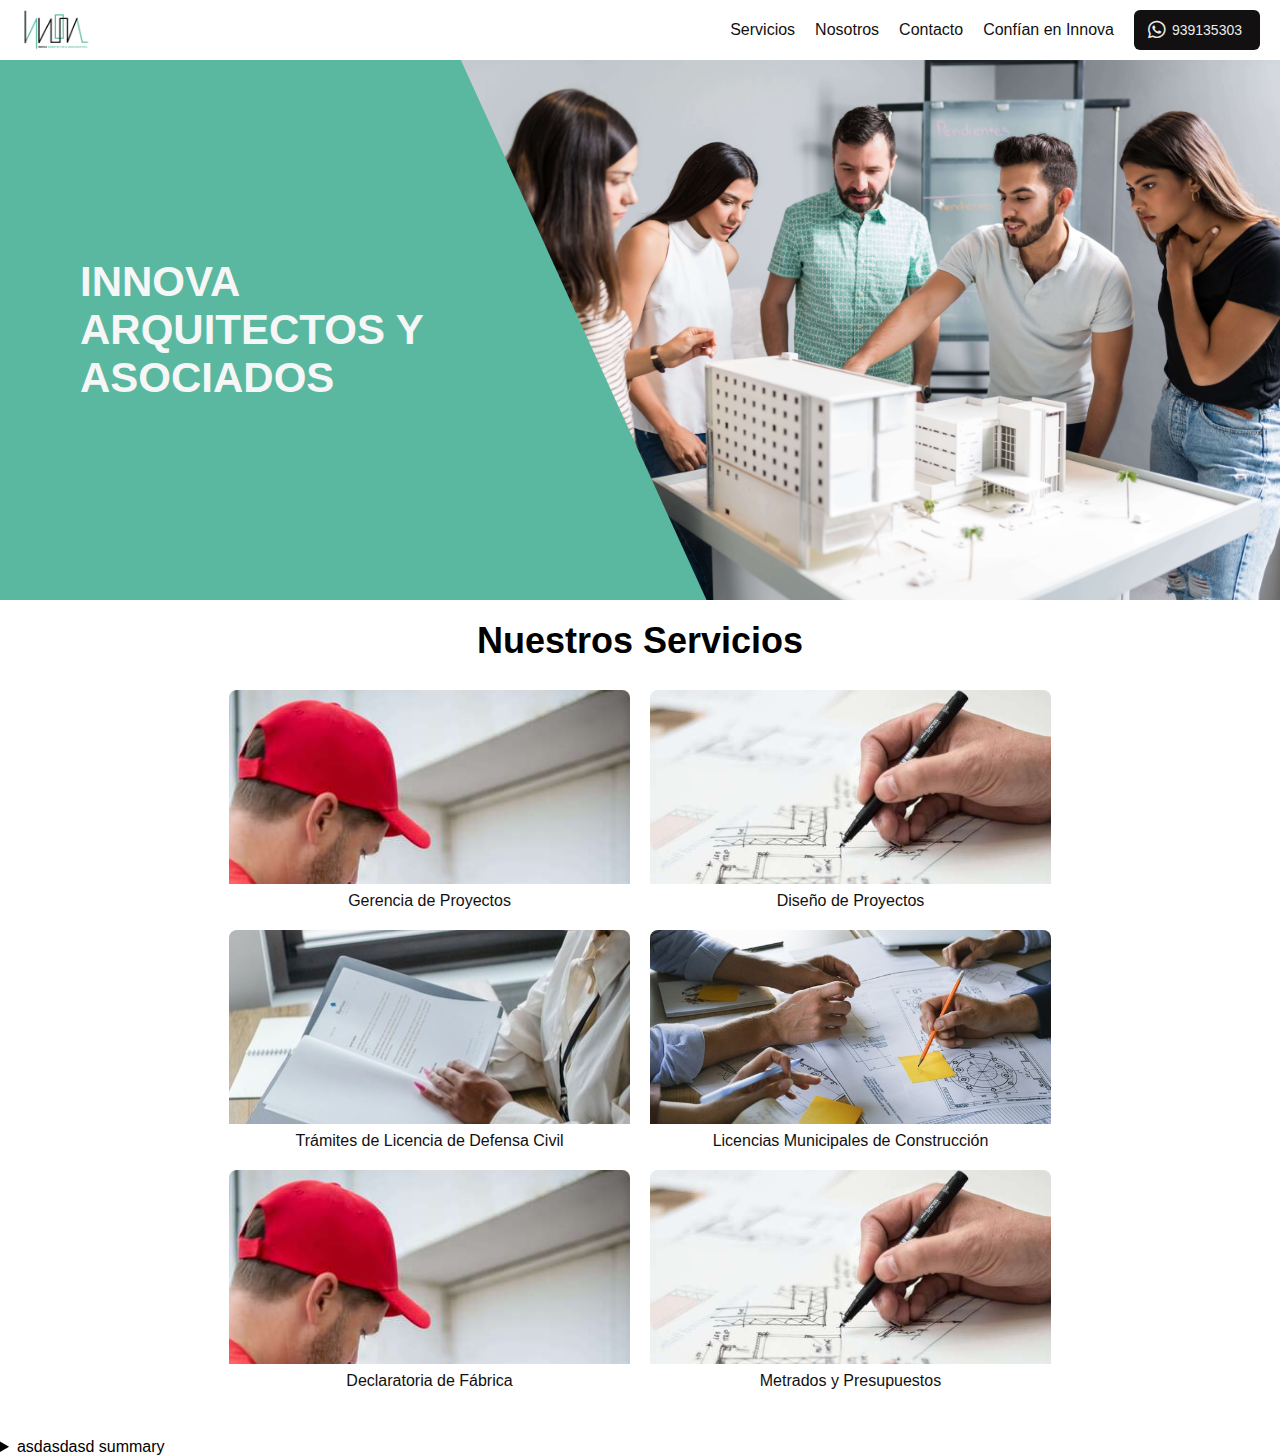
<file: index.html>
<!DOCTYPE html>
<html lang="es">
  <head>
    <meta charset="UTF-8" />
    <meta http-equiv="X-UA-Compatible" content="IE=edge" />
    <meta name="viewport" content="width=device-width, initial-scale=1.0" />
    <link
      rel="stylesheet"
      href="https://cdnjs.cloudflare.com/ajax/libs/font-awesome/5.15.3/css/all.min.css"
    />
    <link rel="stylesheet" href="./css/main.css" />
    <link rel="shortcut icon" href="./img/innova-logo.png" />
    <title>Innova Arquitectos</title>
  </head>

  <body>
    <!-- Nav -->
    <nav>
      <div>
        <a href="/">
          <img alt="Innova logo" src="./img/innova-logo.png" />
        </a>
      </div>
      <div class="nav-div">
        <a href="/">Servicios</a>
        <a href="./pages/mision.html">Nosotros</a>
        <a href="#contact">Contacto</a>
        <a href="./pages/clientes.html">Confían en Innova</a>
        <a
          href="https://api.whatsapp.com/send?phone=TUNÚMERO"
          target="_blank"
          class="whatsapp-btn"
        >
          <i class="fab fa-whatsapp"></i>939135303
        </a>
      </div>
    </nav>

    <!-- Main -->
    <main>
      <section class="hero bg-green">
        <div class="hero-left">
          <h1>INNOVA ARQUITECTOS Y ASOCIADOS</h1>
        </div>
        <div class="hero-right">
          <img src="./img/arquitectos.jpg" alt="innova arquitectos" />
        </div>
      </section>

      <div class="cards-title">
        <h2>Nuestros Servicios</h2>
      </div>
      <section class="cards">
        <a href="#" class="card">
          <div>
            <img src="img/auditoria.jpg" alt="" />
          </div>
          <p>Gerencia de Proyectos</p>
        </a>
        <a href="#" class="card">
          <div>
            <img src="img/diseño.jpg" alt="" />
          </div>
          <p>Diseño de Proyectos</p>
        </a>
        <a href="/" class="card">
          <div>
            <img src="img/tramites.jpg" alt="" />
          </div>
          <p>Trámites de Licencia de Defensa Civil</p>
        </a>
        <a href="/" class="card">
          <div>
            <img src="img/proveedores.jpg" alt="" />
          </div>
          <p>Licencias Municipales de Construcción</p>
        </a>
        <a href="/" class="card">
          <div>
            <img src="img/auditoria.jpg" alt="" />
          </div>
          <p>Declaratoria de Fábrica</p>
        </a>
        <a href="/" class="card">
          <div>
            <img src="img/diseño.jpg" alt="" />
          </div>
          <p>Metrados y Presupuestos</p>
        </a>
      </section>
      <details>
        <summary>asdasdasd summary</summary>
        asdfasdfsadfsdaf
      </details>
    </main>

    <!-- Footer -->
    <!-- <footer>
      <section class="contact" id="contact">
        <div class="contact-title">
          <h2>Contacta con nosotros</h2>
        </div>

        <div class="contact-wrapper">
          <div class="contact-form">
            <h3>Formulario de contacto</h3>
            <form action="/" method="post" class="form">
              <input
                required
                placeholder="Nombre"
                type="username"
                class="form-input"
                id="InputUsername"
                aria-describedby="emailHelp"
                name="username"
              />
              <input
                required
                placeholder="Correo"
                type="username"
                class="form-input"
                id="InputUsername"
                aria-describedby="emailHelp"
                name="username"
              />
              <input
                required
                placeholder="Asunto"
                type="username"
                class="form-input"
                id="InputUsername"
                aria-describedby="emailHelp"
                name="username"
              />
              <textarea
                required
                class="form-input"
                name="biography"
                placeholder="Déjanos un mensaje"
              ></textarea>
              <button type="submit" class="form-btn">Enviar</button>
            </form>
          </div>

          <div class="contact-info">
            <h3>Más información</h3>
            <div>
              <p>Dirección: Av. El Carmen 611 Ofic.101 - Santiago de Surco</p>
              <br />
              <p>Teléfono: (01)777-7777</p>
              <br />
              <p>Celular: 939135303</p>
            </div>
          </div>
        </div>
      </section>
      <p id="author">
        Diseño por Innova Arq. y Hugo Gómez - Todos los derechos reservados
        &copy; 2023
      </p>
    </footer> -->
  </body>
</html>
</file>
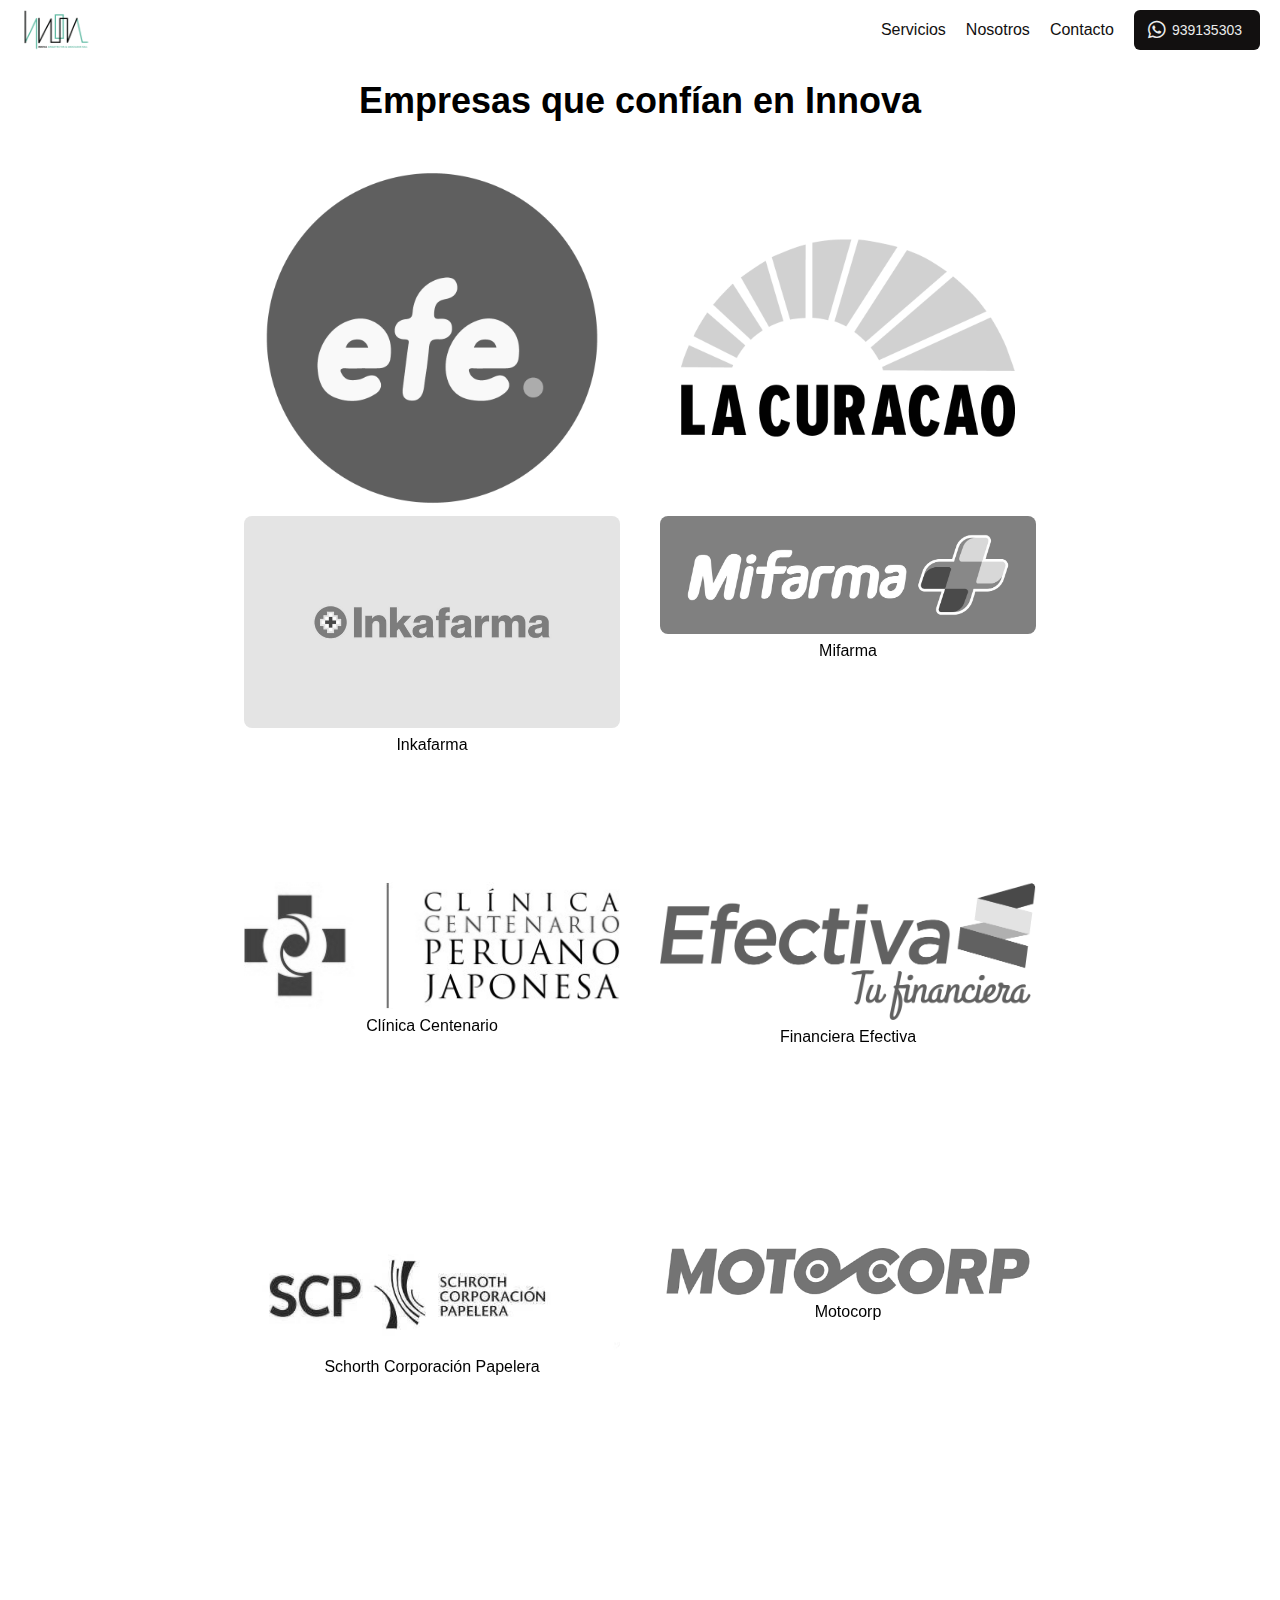
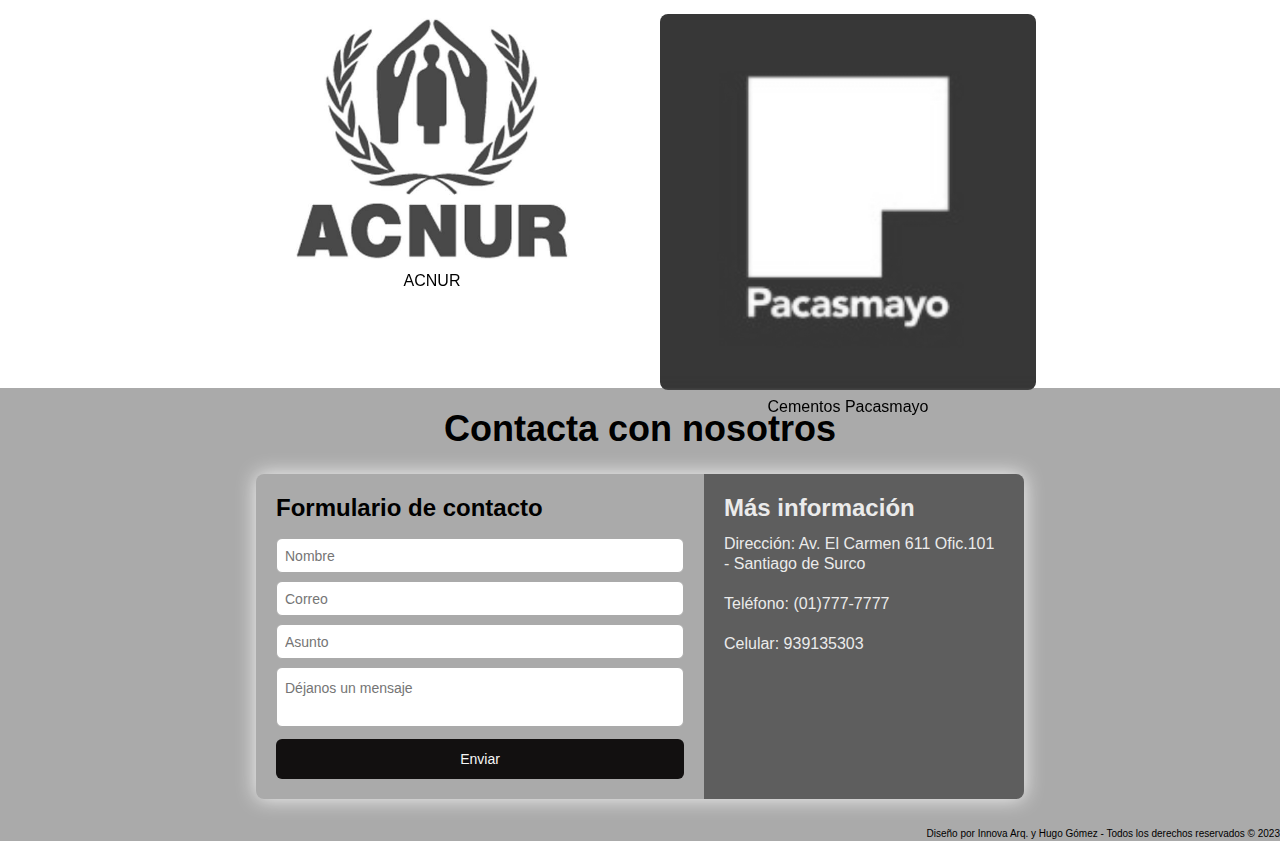
<file: pages/clientes.html>
<!DOCTYPE html>
<html lang="es">
  <head>
    <meta charset="UTF-8" />
    <meta http-equiv="X-UA-Compatible" content="IE=edge" />
    <meta name="viewport" content="width=device-width, initial-scale=1.0" />
    <link
      rel="stylesheet"
      href="https://cdnjs.cloudflare.com/ajax/libs/font-awesome/5.15.3/css/all.min.css"
    />
    <link rel="stylesheet" href="../css/main.css" />
    <link rel="shortcut icon" href="../img/innova-logo.png" />
    <title>Confían en Innova</title>
  </head>

  <body>
    <!-- Nav -->
    <nav>
      <div>
        <a href="../index.html">
          <img alt="Innova logo" src="../img/innova-logo.png" />
        </a>
      </div>
      <div class="nav-div">
        <a href="#servicios">Servicios</a>
        <a href="./pages/mision.html">Nosotros</a>
        <a href="#contact">Contacto</a>
        <a
          href="https://api.whatsapp.com/send?phone=TUNÚMERO"
          target="_blank"
          class="whatsapp-btn"
        >
          <i class="fab fa-whatsapp"></i>939135303
        </a>
      </div>
    </nav>

    <!-- Main -->
    <main>
      <div class="cards-title">
        <h2>Empresas que confían en Innova</h2>
      </div>
      <section class="cards client-cards">
        <div class="card client-card">
          <img src="../img/tiendas_efe.png" alt="Tiendas EFE imagen" />
          <p>Tiendas EFE</p>
        </div>
        <div class="card client-card">
          <img src="../img/la_curacao.png" alt="La Curacao imagen" />
          <p>La Curacao</p>
        </div>
        <div class="card client-card">
          <img src="../img/inkafarma.jpg" alt="Inkafarma imagen" />
          <p>Inkafarma</p>
        </div>
        <div class="card client-card">
          <img src="../img/mifarma.png" alt="mifarma imagen" />
          <p>Mifarma</p>
        </div>
        <div class="card client-card">
          <img
            src="../img/clinica_centenario.jpg"
            alt="clinica centenario imagen"
          />
          <p>Clínica Centenario</p>
        </div>
        <div class="card client-card">
          <img
            src="../img/financiera_efectiva.png"
            alt="Financiera efectiva imagen"
          />
          <p>Financiera Efectiva</p>
        </div>
        <div class="card client-card">
          <img
            src="../img/schorth_papelera.jpg"
            alt="schorth corporación papelera imagen"
          />
          <p>Schorth Corporación Papelera</p>
        </div>
        <div class="card client-card">
          <img src="../img/motocorp.png" alt="Motocorp imagen" />
          <p>Motocorp</p>
        </div>
        <div class="card client-card">
          <img
            src="../img/acnur.jpg"
            alt="Alto Comisionado de las Naciones Unidas para los Refugiados imagen"
          />
          <p>ACNUR</p>
        </div>
        <div class="card client-card">
          <img src="../img/pacasmayo.jpg" alt="Cementos pacasmayo imagen" />
          <p>Cementos Pacasmayo</p>
        </div>
      </section>
    </main>

    <!-- Footer -->
    <footer>
      <section class="contact" id="contact">
        <div class="contact-title">
          <h2>Contacta con nosotros</h2>
        </div>

        <div class="contact-wrapper">
          <div class="contact-form">
            <h3>Formulario de contacto</h3>
            <form action="/" method="post" class="form">
              <input
                required
                placeholder="Nombre"
                type="username"
                class="form-input"
                id="InputUsername"
                aria-describedby="emailHelp"
                name="username"
              />
              <input
                required
                placeholder="Correo"
                type="username"
                class="form-input"
                id="InputUsername"
                aria-describedby="emailHelp"
                name="username"
              />
              <input
                required
                placeholder="Asunto"
                type="username"
                class="form-input"
                id="InputUsername"
                aria-describedby="emailHelp"
                name="username"
              />
              <textarea
                required
                class="form-input"
                name="biography"
                placeholder="Déjanos un mensaje"
              ></textarea>
              <button type="submit" class="form-btn">Enviar</button>
            </form>
          </div>

          <div class="contact-info">
            <h3>Más información</h3>
            <div>
              <p>Dirección: Av. El Carmen 611 Ofic.101 - Santiago de Surco</p>
              <br />
              <p>Teléfono: (01)777-7777</p>
              <br />
              <p>Celular: 939135303</p>
            </div>
          </div>
        </div>
      </section>
      <p id="author">
        Diseño por Innova Arq. y Hugo Gómez - Todos los derechos reservados
        &copy; 2023
      </p>
    </footer>
  </body>
</html>
</file>
<file: css/main.css>
:root {
  font-size: 62.5%;
  --green: #03d570;
  --pastel-green: #5ab8a0;
  --white: #f6f6f6;
  --off-white: #ebebeb;
  --grey: #aaaaaa;
  --dark-grey: #5e5e5e;
  --black: #121010;
}

* {
  border: 0;
  margin: 0;
  padding: 0;
  box-sizing: border-box;
}

html {
  scroll-behavior: smooth;
  width: 100vw;
}

main {
  width: 100vw;
}

body {
  width: 100vw;
  font-size: 1.6rem;
  font-family: "DM Sans", sans-serif;
}

ul,
li {
  list-style: none;
  display: inline-block;
}

a,
a:active,
a:visited,
a:link {
  color: var(--black);
  text-decoration: none;
}

h1 {
  font-size: 4.2rem;
}

h2 {
  font-size: 3.6rem;
}

h3 {
  font-size: 2.4rem;
}

.bg-green {
  background-color: var(--pastel-green);
}

/* Navbar */
nav {
  position: sticky;
  display: flex;
  align-items: center;
  justify-content: space-between;
  height: 60px;
}
nav img {
  padding: 6px 0 0 20px;
  width: 92px;
  height: 54px;
  align-self: center;
}
nav a {
  color: var(--black);
}
.nav-div {
  display: flex;
  flex-wrap: wrap;
  height: 40px;
  align-items: center;
}
.nav-div a {
  display: flex;
  height: 100%;
  margin: 0 10px;
  align-items: center;
}
.nav-div .whatsapp-btn {
  margin-right: 20px;
  padding: 10px 18px 10px 14px;
  border-radius: 6px;
  background-color: var(--black);
  color: var(--off-white);
  font-size: 1.4rem;
}
.whatsapp-btn i {
  margin-right: 6px;
  font-size: 2rem;
}

/** Main **/
.hero {
  position: relative;
  display: flex;
  align-items: center;
  height: 60vh;
  width: 100%;
}
.hero-left {
  position: absolute;
  display: flex;
  align-items: center;
  justify-content: center;
  padding: 0 80px;
  height: 100%;
  width: 44%;
  color: var(--white);
  z-index: 2;
}
.hero-right {
  position: absolute;
  right: 0;
  width: 64%;
  height: 100%;
}
.hero-right img {
  width: 100%;
  height: 100%;
  object-fit: cover;
  clip-path: polygon(0 0, 100% 0, 100% 100%, 30% 100%);
  -webkit-clip-path: polygon(0 0, 100% 0, 100% 100%, 30% 100%);
}

.cards-title {
  display: inline-block;
  width: 100%;
  padding: 2rem;
  text-align: center;
}
.cards {
  display: grid;
  grid-auto-rows: 22rem;
  grid-template-columns: repeat(auto-fill, minmax(28rem, 1fr));
  gap: 2rem;
  max-width: 95rem;
  margin: 0 auto 4rem;
  padding: 0.8rem 5%;
}
.card {
  display: flex;
  flex-direction: column;
  gap: 8px;
  text-align: center;
}

.card div{
  width: 100%;
  height: 100%;
  max-height: 320px;
  overflow: hidden;
}
.card img {
  width: 100%;
  max-width: 640px;
  object-fit: cover;
  border-radius: 8px;
}

/* Footer */
footer {
  background-color: var(--grey);
}
.contact {
  display: flex;
  flex-direction: column;
  align-items: center;
  justify-content: center;
  width: 100%;
  padding-top: 2rem;
}
.contact-title {
  align-self: center;
}
.contact-wrapper {
  display: grid;
  grid-template-columns: 2fr 1fr;
  width: 60%;
  margin: 2.4rem auto;
  box-shadow: 0 0 20px 0 var(--white);
  border-radius: 8px;
}
.contact-form {
  padding: 2rem;
  border-radius: 8px 0 0 8px;
}
.contact-form h3 {
  margin-bottom: 16px;
}
.contact-form textarea {
  height: 60px;
  resize: none;
}
.contact-info {
  padding: 2rem;
  color: var(--off-white);
  background-color: var(--dark-grey);
  border-radius: 0 8px 8px 0;
}
.contact-info div {
  min-width: 280px;
  margin-top: 12px;
  line-height: 2rem;
}
.form-input {
  width: 100%;
  height: 35px;
  padding: 12px 8px;
  margin-bottom: 8px;
  border-radius: 6px;
  border: 1px solid var(--grey);
  font: inherit;
  font-size: 1.4rem;
}
.form-btn {
  width: 100%;
  padding: 6px;
  color: var(--white);
  border: 0;
  border-radius: 6px;
  background-color: var(--black);
  height: 40px;
  font-size: 1.4rem;
}
.form-btn:hover {
  cursor: pointer;
}
#author {
  display: inline-block;
  width: 100%;
  text-align: right;
  font-size: 1rem;
}

/* Pag Mision */
.us-hero {
  position: relative;
  display: flex;
  align-items: center;
  justify-content: center;
  height: 50vh;
  width: 100%;
  background-color: var(--dark-grey);
}
.us-hero img {
  width: 480px;
  height: 360px;
}

.wrapper {
  display: flex;
  flex-direction: column;
  justify-content: center;
  max-width: 920px;
  padding: 4rem;
  margin: 0 auto;
  gap: 32px;
  font-size: 1.8rem;
  text-align: justify;
}
.wrapper h2 {
  display: inline-block;
  padding-bottom: 8px;
  font-size: 3.2rem;
}
.wrapper li {
  margin-bottom: 8px;
}
.wrapper li b {
  text-transform: uppercase;
}
.wrapper li::before {
  content: "-"
}

/* Pag clientes */
.client-cards {
  grid-auto-rows: 326px;
  gap: 40px;
  max-width: 920px;
}
.client-card {
  filter: grayscale(100%);
  transition: filter 0.4s ease;
}
.client-card:hover {
  filter: none;
}
.client-card img {
  object-fit: contain;
}
</file>
